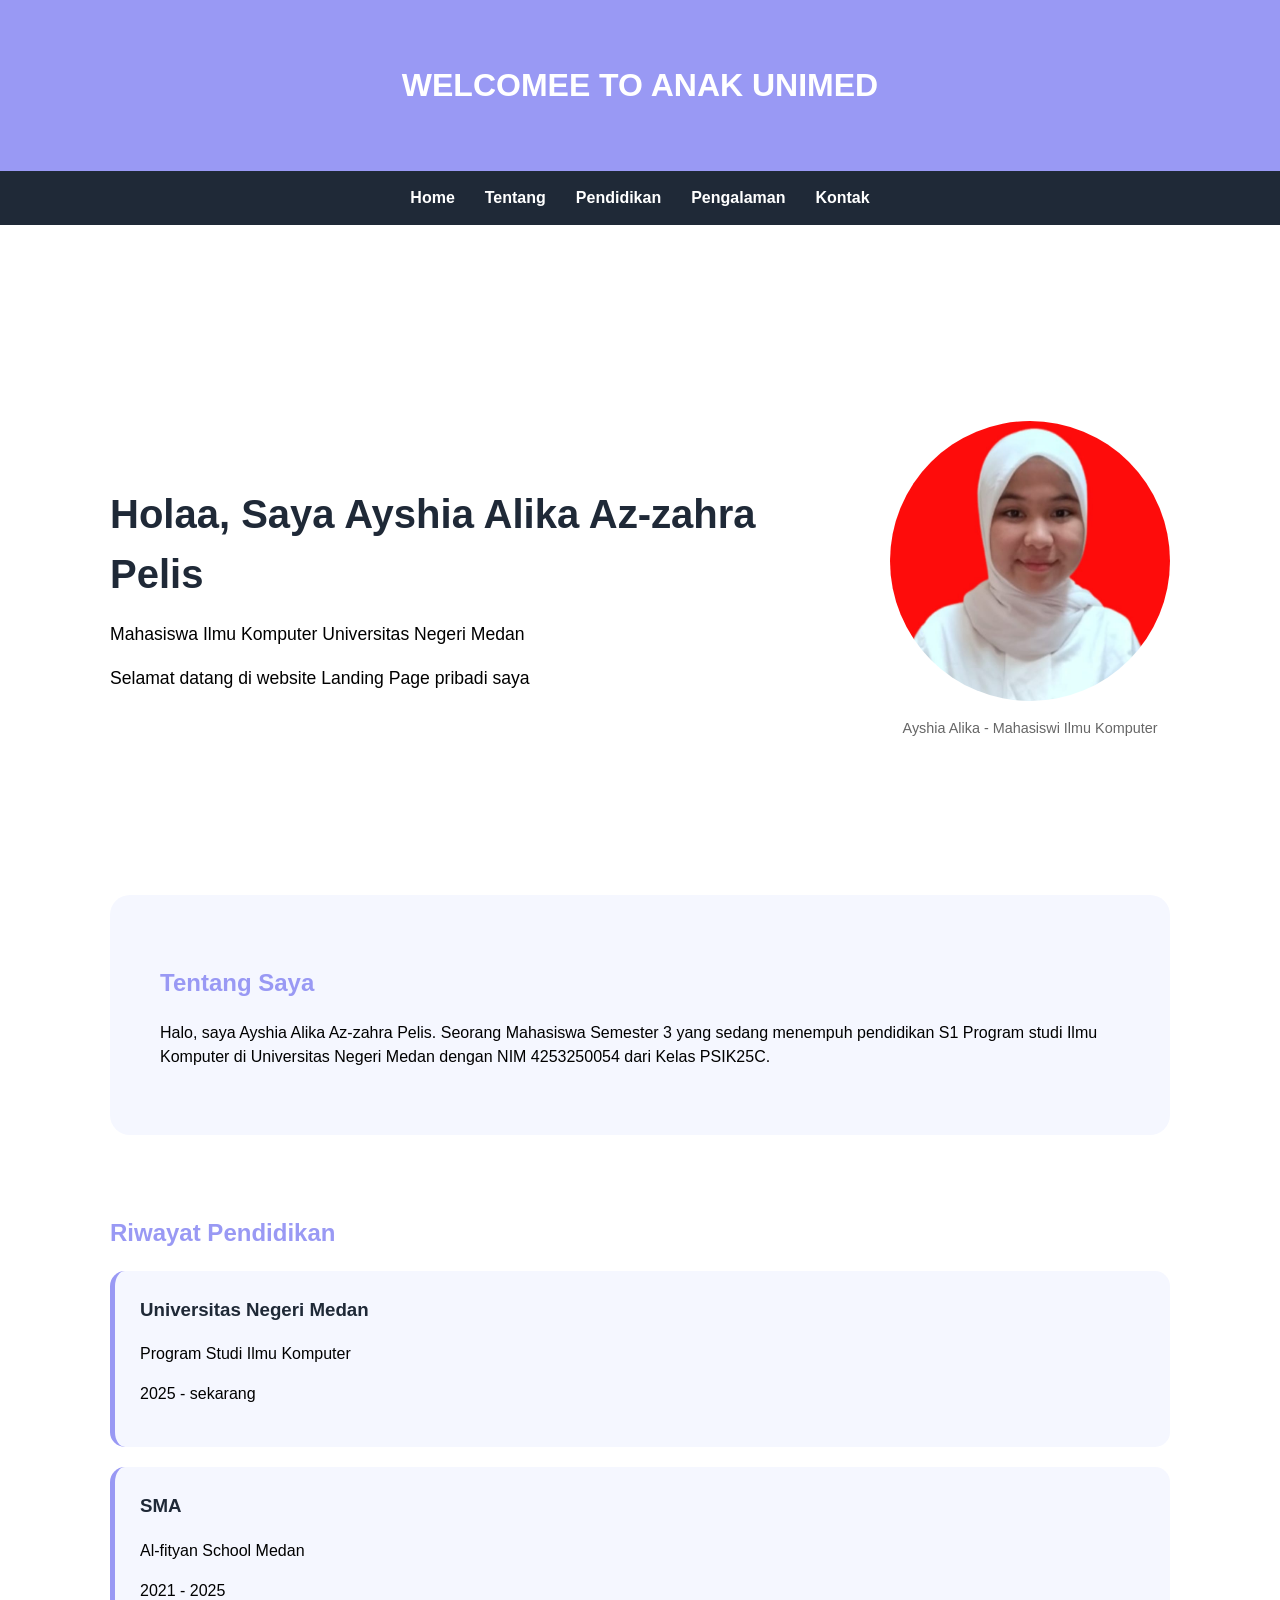
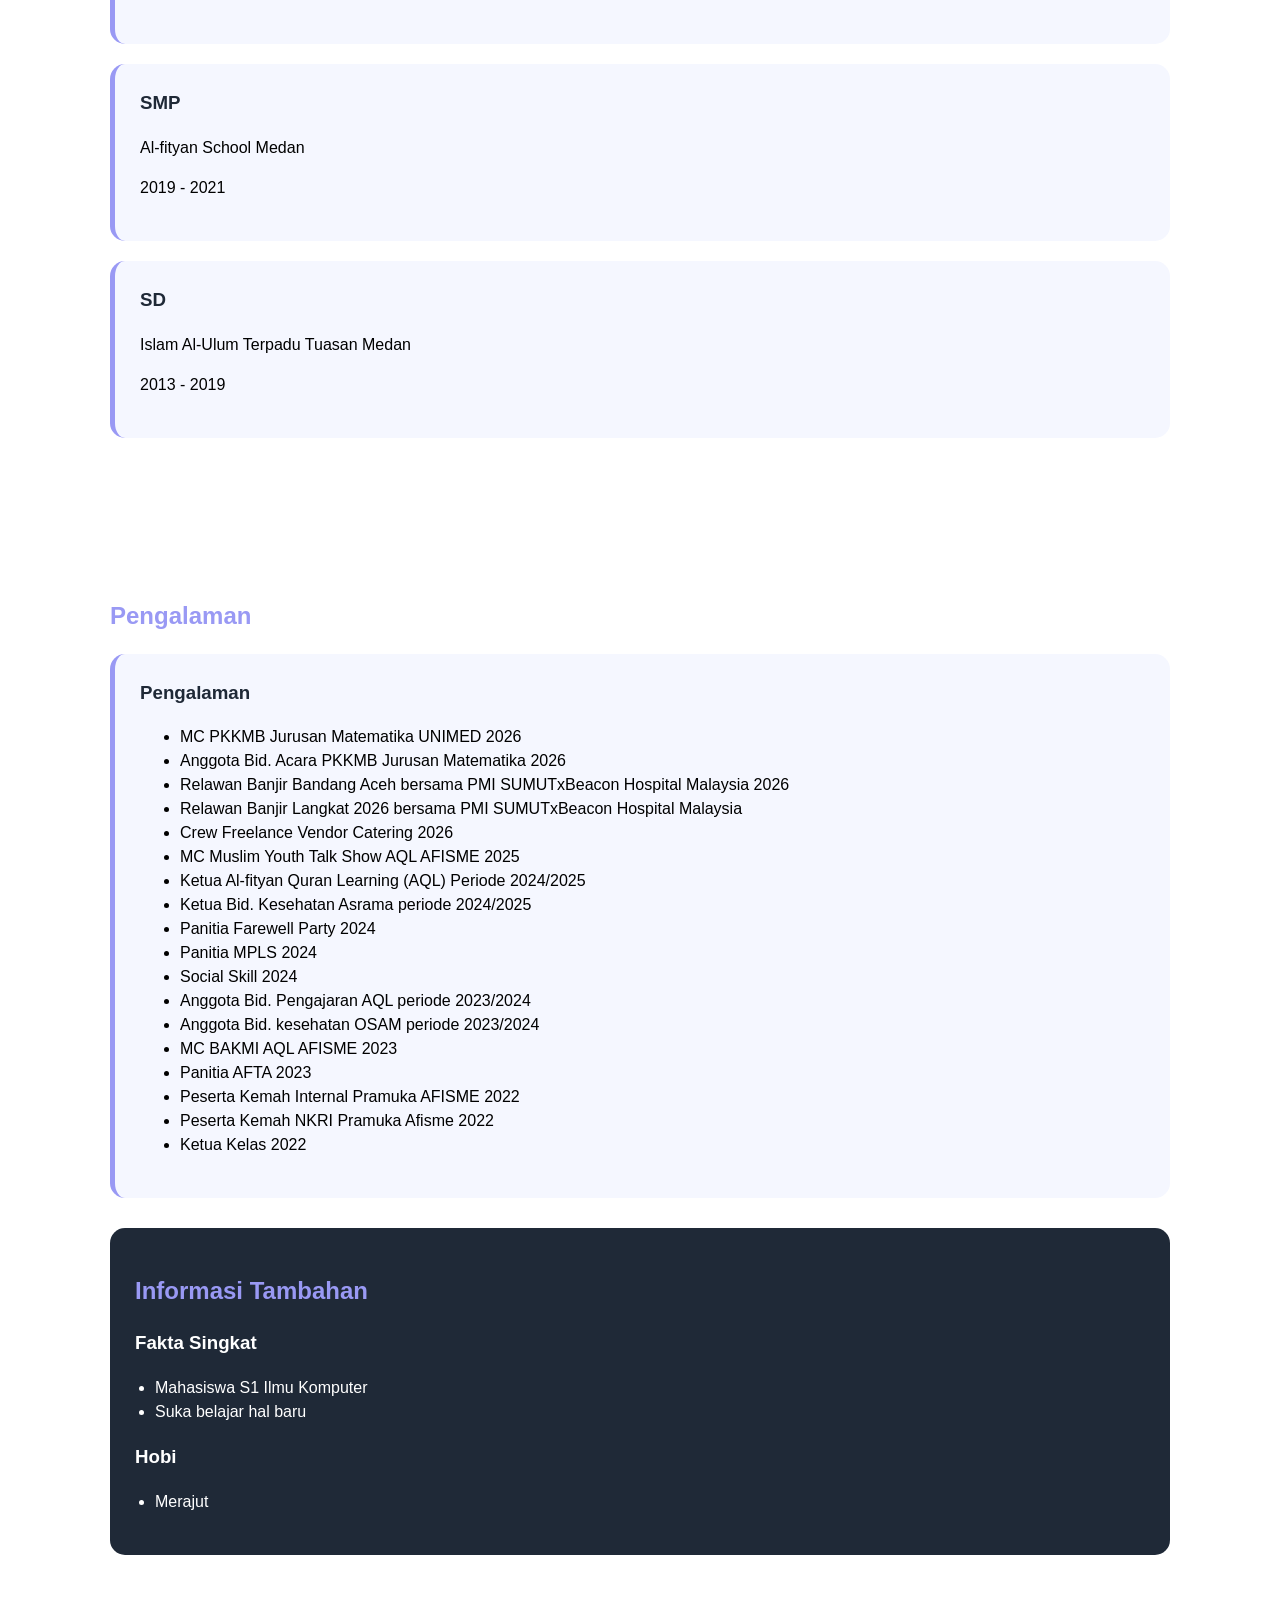
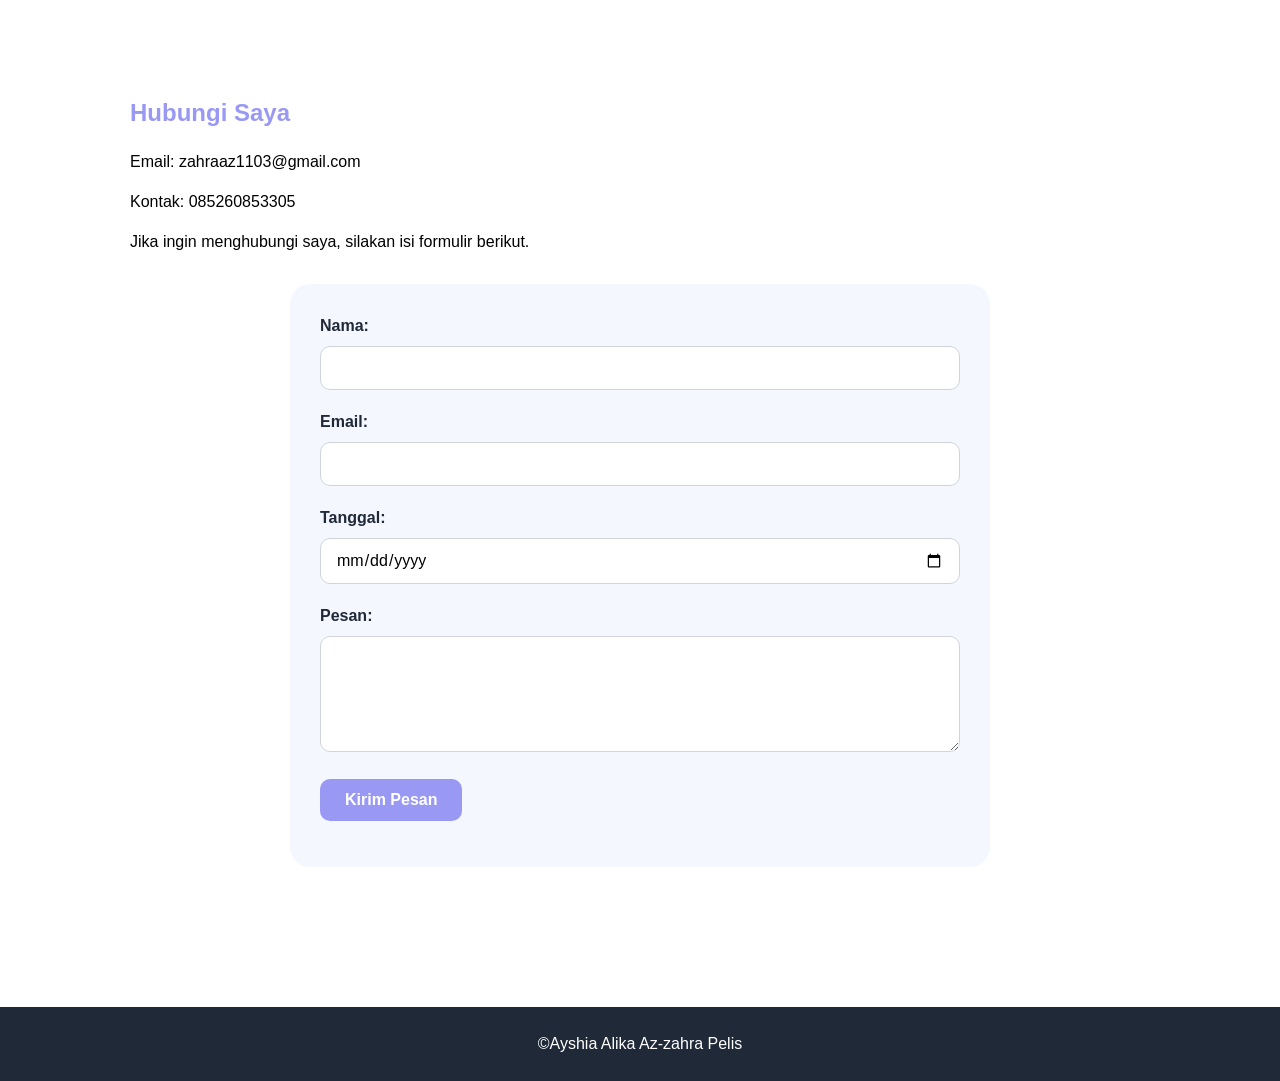
<file: index.html>
<!DOCTYPE html>
<html lang="id">

    <head>
        <meta charset="UTF-8">
        <meta name="viewport" content="width=device-width, initial-scale=1.0">

        <title>Portofolio</title>
        <meta name="description" content="Website portfolio pribadi Ayshia Alika Az-zahra Pelis, mahasiswa Ilmu Komputer Universitas Negeri Medan.">
        <meta property="og:title" content="Landing Page Ayshia Alika">
<meta property="og:description" content="Website Landing Page pribadi Ayshia Alika, mahasiswa Ilmu Komputer Universitas Negeri Medan.">
<meta property="og:type" content="website">
<link rel="stylesheet" href="style.css">
    </head>
        <body>
<header>
    <h1>WELCOMEE TO ANAK UNIMED</h1>
</header>
<nav>
    <ul>
        <li><a href="#home">Home</a></li>
        <li><a href="#tentang">Tentang</a></li>
        <li><a href="#pendidikan">Pendidikan</a></li>
        <li><a href="#pengalaman">Pengalaman</a></li>
        <li><a href="#kontak">Kontak</a></li>
    </ul>
</nav>

<main>
    <section id="home">
        <div class="home-text">
        <h2>Holaa, Saya Ayshia Alika Az-zahra Pelis</h2>

        <p>
            Mahasiswa Ilmu Komputer Universitas Negeri Medan
        </p>
        <p>
            Selamat datang di website Landing Page pribadi saya
        </p>
        </div>

        <figure>
            <img src="images/foto-profil.jpeg" alt="Foto profil Ayshia Alika">
            <figcaption>Ayshia Alika - Mahasiswi Ilmu Komputer</figcaption>
        </figure>
    </section>

    <section id="tentang">
        <h2>Tentang Saya</h2>

        <p>
        Halo, saya Ayshia Alika Az-zahra Pelis. Seorang Mahasiswa Semester 3 yang sedang menempuh pendidikan S1 Program studi Ilmu Komputer di Universitas Negeri Medan dengan NIM 4253250054 dari Kelas PSIK25C.
        </p>
        
    </section>

    <section id="pendidikan">
        <h2>Riwayat Pendidikan</h2>

        <article>
            <h3>Universitas Negeri Medan</h3>
            <p>Program Studi Ilmu Komputer</p>
            <p> 
                <time datetime="2025">2025</time> - sekarang
            </p>
        </article>

        <article>
            <h3>SMA</h3>
            <p>Al-fityan School Medan</p>
            <p>
                <time datetime="2021">2021</time> - <time datetime="2025">2025</time>
            </p>
        </article>

        <article>
            <h3>SMP</h3>
            <p>Al-fityan School Medan</p>
            <p>
                <time datetime="2019">2019</time> - <time datetime="2021">2021</time>
            </p>
        </article>

        <article>
            <h3>SD</h3>
            <p>Islam Al-Ulum Terpadu Tuasan Medan</p>
            <p>
                <time datetime="2013">2013</time> - <time datetime="2019">2019</time>
            </p>
        </article>

    </section>

    <section id="pengalaman">
        <h2>Pengalaman</h2>

        <article>
            <h3>Pengalaman</h3>
            <ul>
                <li>MC PKKMB Jurusan Matematika UNIMED 2026</li>
                <li>Anggota Bid. Acara PKKMB Jurusan Matematika 2026</li>
                <li>Relawan Banjir Bandang Aceh bersama PMI SUMUTxBeacon Hospital Malaysia 2026</li>
                <li>Relawan Banjir Langkat 2026 bersama PMI SUMUTxBeacon Hospital Malaysia</li>
                <li>Crew Freelance Vendor Catering 2026</li>
                <li>MC Muslim Youth Talk Show AQL AFISME 2025</li>
            <li>Ketua Al-fityan Quran Learning (AQL) Periode 2024/2025 </li>
                <li>Ketua Bid. Kesehatan Asrama periode 2024/2025</li>
                <li>Panitia Farewell Party 2024</li>
            <li>Panitia MPLS 2024</li>
                <li>Social Skill 2024</li>
                <li>Anggota Bid. Pengajaran AQL periode 2023/2024</li>
                <li>Anggota Bid. kesehatan OSAM periode 2023/2024</li>
            <li>MC BAKMI AQL AFISME 2023</li>
                <li>Panitia AFTA 2023</li>
                <li>Peserta Kemah Internal Pramuka AFISME 2022</li>
                <li>Peserta Kemah NKRI Pramuka Afisme 2022</li>
                <li>Ketua Kelas 2022</li>
                
            </ul>
        </article>

        <aside>
            <h2>Informasi Tambahan</h2>
            <h3>Fakta Singkat</h3>

            <ul>
                <li>Mahasiswa S1 Ilmu Komputer</li>
                <li>Suka belajar hal baru</li>
            </ul>

            <h3>Hobi</h3>

            <ul>
                <li>Merajut</li>
            </ul>
        </aside>
    </section>

   <section id="kontak">
    <h2>Hubungi Saya</h2>
    <p>
    Email: zahraaz1103@gmail.com
</p>
<p>
    Kontak: 085260853305
</p>

    <p>
        Jika ingin menghubungi saya, silakan isi formulir berikut.
    </p>

<form action="https://formspree.io/f/mkjwlqgq" method="POST">
<input type="hidden" name="_next" value="https://nabatiescookiezz-liks.github.io/Website-Landing-page-Ayshia-Alika/terima-kasih.html">

    <label for="nama">Nama:</label>
    <input type="text" id="nama" name="nama" required>

    <label for="email">Email:</label>
    <input type="email" id="email" name="email" required>

    <label for="tanggal">Tanggal:</label>
    <input type="date" id="tanggal" name="tanggal">

    <label for="pesan">Pesan:</label>
    <textarea id="pesan" name="pesan" rows="5" required></textarea>

    <button type="submit">Kirim Pesan</button>
    <p id="status-pesan"></p>

</form>

</section>
 
</main>
<footer>©Ayshia Alika Az-zahra Pelis</footer>
<script>
    const form = document.querySelector("form");
    const statusPesan = document.getElementById("status-pesan");

    form.addEventListener("submit", async function(event) {
        event.preventDefault();

        const data = new FormData(form);

        try {
            const response = await fetch(form.action, {
                method: "POST",
                body: data,
                headers: {
                    "Accept": "application/json"
                }
            });

            if (response.ok) {
                statusPesan.textContent = "🎉 Pesan berhasil dikirim! Terima kasih sudah menghubungi saya.";
                form.reset();
            } else {
                statusPesan.textContent = "Maaf, pesan gagal dikirim. Silakan coba lagi.";
            }

        } catch (error) {
            statusPesan.textContent = "Terjadi kesalahan. Silakan coba lagi.";
        }
    });
</script>
        </body>
</html>
</file>
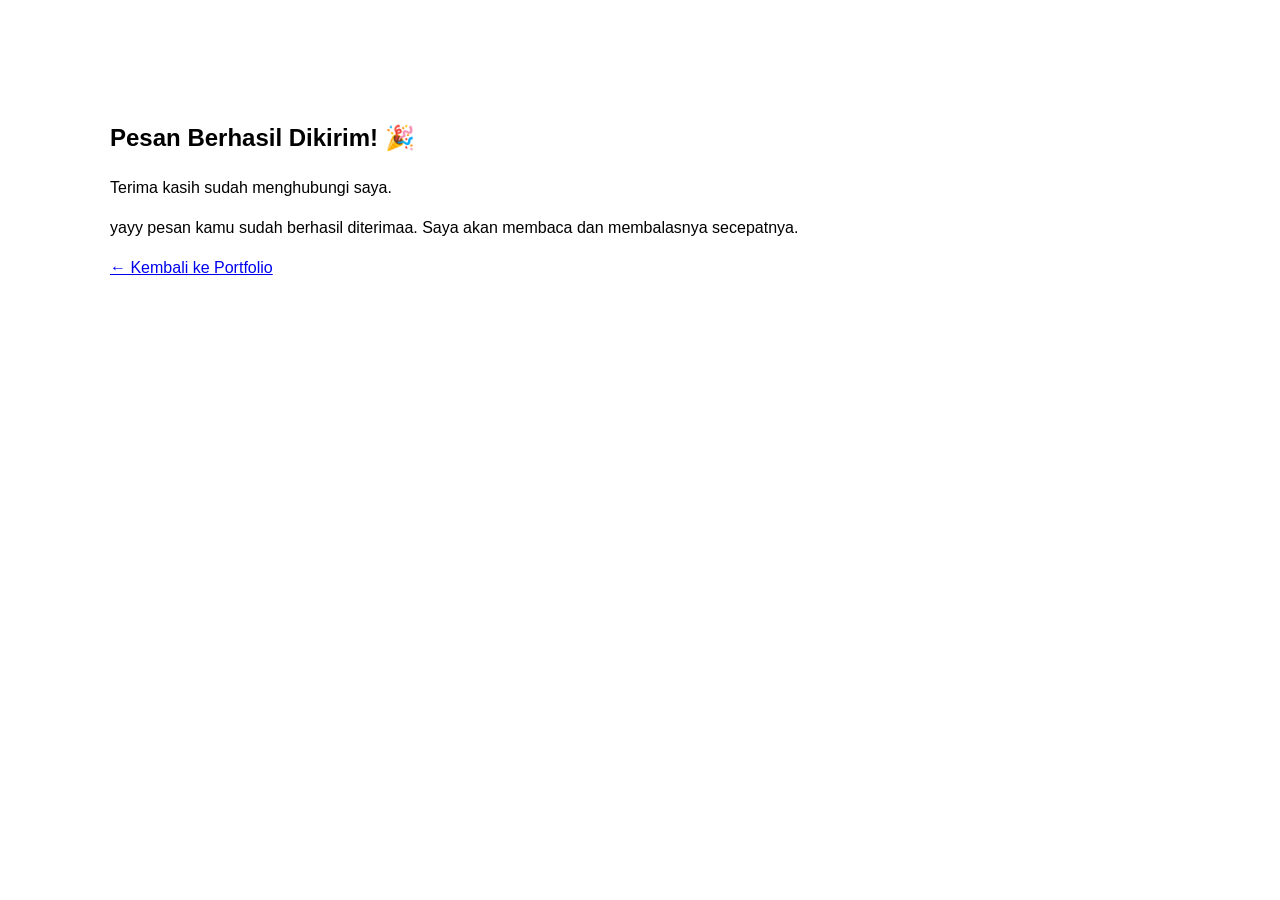
<file: terima-kasih.html>
<!DOCTYPE html>
<html lang="id">

<head>
    <meta charset="UTF-8">
    <meta name="viewport" content="width=device-width, initial-scale=1.0">

    <title>Pesan Terkirim</title>

    <meta name="description" content="Pesan berhasil dikirim kepada Ayshia Alika.">

    <link rel="stylesheet" href="style.css">
</head>

<body>

    <main>
        <section>
            <h1>Pesan Berhasil Dikirim! 🎉</h1>

            <p>
                Terima kasih sudah menghubungi saya.
            </p>

            <p>
               yayy pesan kamu sudah berhasil diterimaa.
                Saya akan membaca dan membalasnya secepatnya.
            </p>

            <a href="index.html">← Kembali ke Portfolio</a>
        </section>
    </main>

</body>

</html>
</file>
<file: style.css>
* {
    box-sizing: border-box;
}

body {
    margin: 0;
    font-family: Arial, sans-serif;
    line-height: 1.5;
}

:root {
    --warna-utama: #9999f4;
    --warna-gelap: #1f2937;
    --warna-terang: #f5f7ff;
    --warna-putih: #ffffff;
}

header {
    background-color: var(--warna-utama);
    color: var(--warna-putih);
    text-align: center;
    padding: 40px 20px;
}

nav {
    background-color: var(--warna-gelap);
    padding: 15px 20px;
}

nav ul {
    list-style: none;
    margin: 0;
    padding: 0;

    display: flex;
    justify-content: center;
    gap: 30px;
}

nav a {
    color: var(--warna-putih);
    text-decoration: none;
    font-weight: bold;
}

nav a {
    color: var(--warna-putih);
    text-decoration: none;
    font-weight: bold;
    transition: 0.3s ease;
}

nav a:hover {
    color: var(--warna-utama);
}

main {
    max-width: 1100px;
    margin: 0 auto;
    padding: 40px 20px;
}

section {
    padding: 60px 0;
}

#home {
    min-height: 70vh;
    display: flex;
    align-items: center;
    justify-content: space-between;
    gap: 40px;
}

#home figure {
    margin: 0;
    text-align: center;
}

#home img {
    width: 280px;
    height: 280px;
    object-fit: cover;
    border-radius: 50%;
}

#home h2 {
    font-size: 2.5rem;
    margin-bottom: 15px;
    color: var(--warna-gelap);
}

#home p {
    font-size: 1.1rem;
}

#home figcaption {
    margin-top: 10px;
    font-size: 0.9rem;
    color: #666;
}

@media (max-width: 768px) {
    #home {
        flex-direction: column;
        text-align: center;
    }

    .home-text {
        width: 100%;
    }

    nav ul {
        flex-wrap: wrap;
        gap: 15px;
    }

    #home img {
        width: 220px;
        height: 220px;
    }

    #kontak form {
        padding: 20px;
    }
}


.home-text {
    flex: 1;
}

#tentang {
    background-color: var(--warna-terang);
    padding: 50px;
    border-radius: 20px;
}

#tentang h2 {
    color: var(--warna-utama);
}

#pendidikan h2,
#pengalaman h2,
#kontak h2 {
    color: var(--warna-utama);
}

article {
    background-color: var(--warna-terang);
    padding: 25px;
    margin: 20px 0;
    border-radius: 15px;
    border-left: 5px solid var(--warna-utama);
}

article:hover {
    transform: translateY(-5px);
    box-shadow: 0 8px 20px rgba(0, 0, 0, 0.08);
}


article h3 {
    margin-top: 0;
    color: var(--warna-gelap);
}

aside {
    background-color: var(--warna-gelap);
    color: var(--warna-putih);
    padding: 25px;
    margin-top: 30px;
    border-radius: 15px;
}

aside h2,
aside h3 {
    color: var(--warna-putih);
}

aside ul {
    padding-left: 20px;
}

#kontak {
    padding: 60px 20px;
}

#kontak form {
    max-width: 700px;
    margin: 30px auto 0;
    background-color: var(--warna-terang);
    padding: 30px;
    border-radius: 20px;
}

#kontak label {
    display: block;
    margin-bottom: 8px;
    font-weight: bold;
    color: var(--warna-gelap);
}

#kontak input,
#kontak textarea {
    width: 100%;
    padding: 12px 15px;
    margin-bottom: 20px;
    border: 1px solid #d1d5db;
    border-radius: 10px;
    font-family: inherit;
    font-size: 1rem;
}

#kontak input:focus,
#kontak textarea:focus {
    outline: none;
    border-color: var(--warna-utama);
    box-shadow: 0 0 0 3px rgba(108, 99, 255, 0.15);
}

#kontak button {
    background-color: var(--warna-utama);
    color: var(--warna-putih);
    border: none;
    padding: 12px 25px;
    border-radius: 10px;
    font-size: 1rem;
    font-weight: bold;
    cursor: pointer;
}

#kontak button:hover {
    opacity: 0.85;
}

footer {
    background-color: var(--warna-gelap);
    color: var(--warna-putih);
    text-align: center;
    padding: 25px 20px;
    margin-top: 40px;
}

nav a,
#kontak button,
article {
    transition: 0.3s ease;
}
</file>
